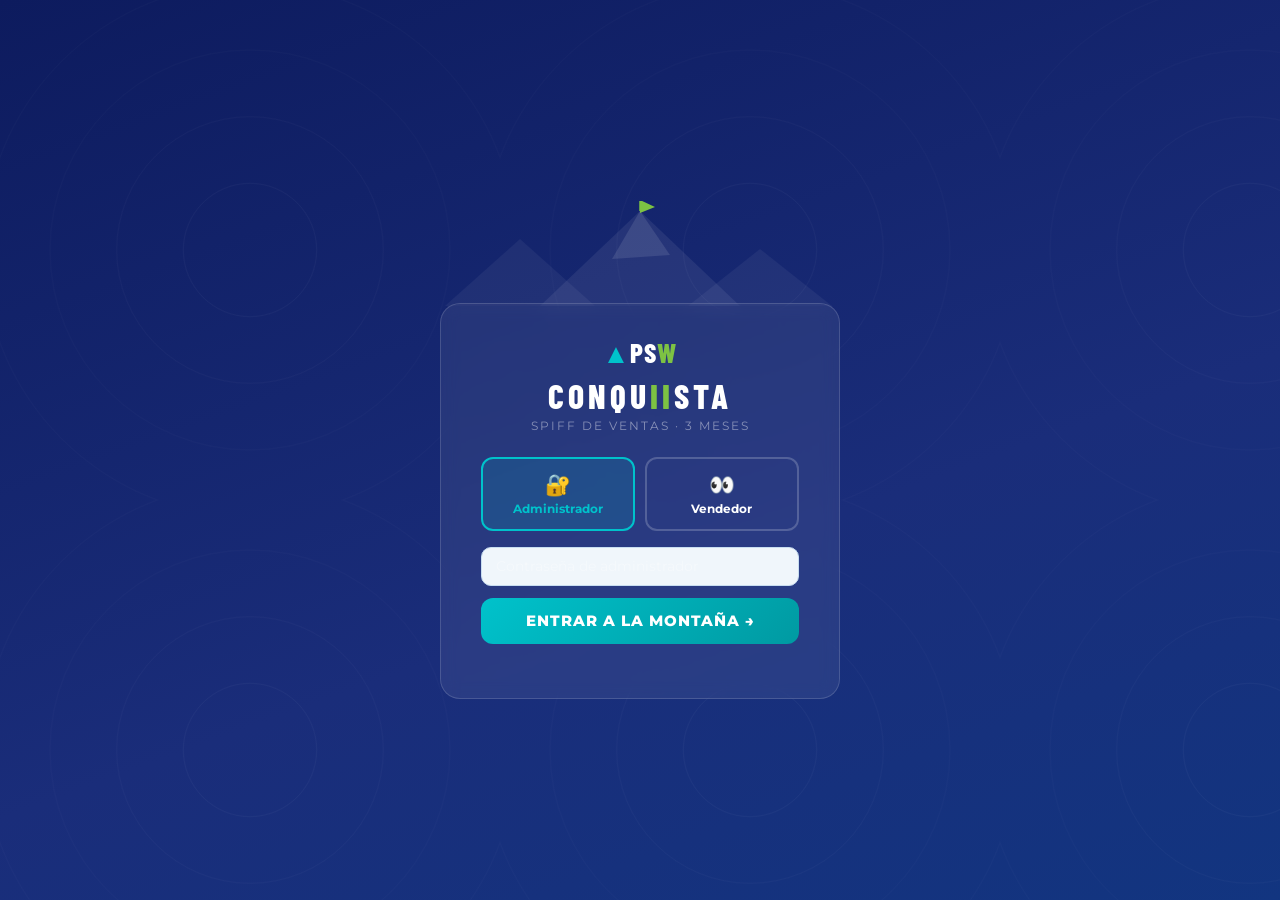
<file: conquiista_spiff.html>
<!DOCTYPE html>
<html lang="es">
<head>
<meta charset="UTF-8">
<meta name="viewport" content="width=device-width, initial-scale=1.0">
<title>CONQUIISTA — SPIFF de Ventas PSW</title>
<style>
@import url('https://fonts.googleapis.com/css2?family=Montserrat:wght@400;600;700;800;900&family=Barlow+Condensed:wght@600;700;800&display=swap');
*,*::before,*::after{box-sizing:border-box;margin:0;padding:0;}
:root{
  --navy:#0D1B5E;--navy2:#1a2d7a;--sky:#b8d8ea;--sky2:#daedf7;
  --cyan:#00C2CB;--lime:#7DC243;--offwhite:#f0f6fb;
  --text:#0D1B5E;--soft:#4a6080;--border:#c8ddf0;--danger:#e53e3e;--gold:#f6c90e;
}
body{font-family:'Montserrat',sans-serif;background:var(--sky2);color:var(--text);min-height:100vh;overflow-x:hidden;}

/* ── LOGIN ── */
#login-screen{min-height:100vh;background:linear-gradient(160deg,var(--navy) 0%,var(--navy2) 60%,#123580 100%);display:flex;flex-direction:column;align-items:center;justify-content:center;padding:2rem;position:relative;overflow:hidden;}
.topo-bg{position:absolute;inset:0;pointer-events:none;background-image:url("data:image/svg+xml,%3Csvg xmlns='http://www.w3.org/2000/svg' width='600' height='600'%3E%3Ccircle cx='300' cy='300' r='80' fill='none' stroke='rgba(255,255,255,0.04)' stroke-width='1'/%3E%3Ccircle cx='300' cy='300' r='160' fill='none' stroke='rgba(255,255,255,0.03)' stroke-width='1'/%3E%3Ccircle cx='300' cy='300' r='240' fill='none' stroke='rgba(255,255,255,0.02)' stroke-width='1'/%3E%3Ccircle cx='300' cy='300' r='320' fill='none' stroke='rgba(255,255,255,0.02)' stroke-width='1'/%3E%3C/svg%3E");background-size:500px 500px;}
.login-mtn{width:100%;max-width:500px;margin-bottom:-8px;}
.login-card{background:rgba(255,255,255,0.07);border:1px solid rgba(255,255,255,0.15);backdrop-filter:blur(8px);border-radius:20px;padding:2rem 2.5rem;width:100%;max-width:400px;position:relative;z-index:2;}
.psw-logo{font-family:'Barlow Condensed',sans-serif;font-size:1.7rem;font-weight:800;color:white;letter-spacing:1px;text-align:center;margin-bottom:0.3rem;}
.conquiista-h{font-family:'Barlow Condensed',sans-serif;font-size:2.1rem;font-weight:800;color:white;letter-spacing:4px;text-align:center;margin-bottom:0.2rem;}
.ii{color:#7DC243;}
.login-sub{font-size:0.72rem;color:rgba(255,255,255,0.45);text-align:center;text-transform:uppercase;letter-spacing:2px;margin-bottom:1.5rem;}
.role-btns{display:grid;grid-template-columns:1fr 1fr;gap:0.6rem;margin-bottom:1rem;}
.role-btn{font-family:'Montserrat',sans-serif;font-size:0.78rem;font-weight:700;padding:0.8rem 0.4rem;border-radius:12px;border:2px solid rgba(255,255,255,0.2);background:transparent;color:white;cursor:pointer;transition:all 0.2s;text-align:center;}
.role-btn.selected{border-color:#00C2CB;background:rgba(0,194,203,0.15);color:#00C2CB;}
.role-btn .ri{font-size:1.3rem;display:block;margin-bottom:0.25rem;}
.login-input{font-family:'Montserrat',sans-serif;width:100%;padding:0.7rem 1rem;border-radius:10px;border:1.5px solid rgba(255,255,255,0.2);background:rgba(255,255,255,0.08);color:white;font-size:0.9rem;margin-bottom:0.7rem;outline:none;transition:border-color 0.2s;}
.login-input::placeholder{color:rgba(255,255,255,0.35);}
.login-input:focus{border-color:#00C2CB;}
.btn-enter{font-family:'Montserrat',sans-serif;width:100%;padding:0.85rem;border-radius:12px;border:none;background:linear-gradient(135deg,#00C2CB,#009aa2);color:white;font-size:0.95rem;font-weight:800;cursor:pointer;letter-spacing:1px;transition:all 0.2s;}
.btn-enter:hover{opacity:0.9;transform:translateY(-1px);}
.login-err{color:#ff8a8a;font-size:0.78rem;text-align:center;margin-top:0.4rem;min-height:1rem;}
.vendor-sel-wrap{margin-bottom:0.7rem;}
.vendor-sel-wrap select{font-family:'Montserrat',sans-serif;width:100%;padding:0.7rem 1rem;border-radius:10px;border:1.5px solid rgba(255,255,255,0.2);background:rgba(255,255,255,0.08);color:white;font-size:0.9rem;outline:none;}
.vendor-sel-wrap select option{background:#1a2d7a;color:white;}

/* ── APP ── */
#app{display:none;flex-direction:column;min-height:100vh;}
.app-header{background:var(--navy);padding:0.8rem 1.5rem;display:flex;align-items:center;justify-content:space-between;position:sticky;top:0;z-index:100;box-shadow:0 2px 16px rgba(13,27,94,0.3);}
.hdr-l{display:flex;align-items:center;gap:0.9rem;}
.hdr-psw{font-family:'Barlow Condensed',sans-serif;font-size:1.1rem;font-weight:800;color:white;letter-spacing:1px;}
.hdr-div{width:1px;height:22px;background:rgba(255,255,255,0.2);}
.hdr-cq{font-family:'Barlow Condensed',sans-serif;font-size:1.25rem;font-weight:800;color:white;letter-spacing:2px;}
.hdr-r{display:flex;align-items:center;gap:0.6rem;}
.mode-badge{font-size:0.68rem;font-weight:700;padding:0.28rem 0.75rem;border-radius:20px;letter-spacing:1px;text-transform:uppercase;}
.mode-admin{background:rgba(0,194,203,0.2);color:#00C2CB;border:1px solid rgba(0,194,203,0.4);}
.mode-viewer{background:rgba(125,194,67,0.2);color:#7DC243;border:1px solid rgba(125,194,67,0.4);}
.btn-logout{font-family:'Montserrat',sans-serif;font-size:0.7rem;font-weight:700;padding:0.28rem 0.7rem;border-radius:8px;border:1px solid rgba(255,255,255,0.2);background:transparent;color:rgba(255,255,255,0.7);cursor:pointer;transition:all 0.15s;}
.btn-logout:hover{background:rgba(255,255,255,0.1);color:white;}

/* ── HERO ── */
.mountain-hero{background:linear-gradient(180deg,var(--navy) 0%,#1a3a8f 40%,#2060c0 70%,#4d9fd4 100%);padding:1.2rem 1rem 0;position:relative;overflow:hidden;}
.topo-lines{position:absolute;inset:0;pointer-events:none;background-image:url("data:image/svg+xml,%3Csvg xmlns='http://www.w3.org/2000/svg' width='800' height='300'%3E%3Cellipse cx='400' cy='350' rx='350' ry='120' fill='none' stroke='rgba(255,255,255,0.04)' stroke-width='1'/%3E%3Cellipse cx='400' cy='350' rx='270' ry='92' fill='none' stroke='rgba(255,255,255,0.03)' stroke-width='1'/%3E%3Cellipse cx='400' cy='350' rx='190' ry='65' fill='none' stroke='rgba(255,255,255,0.03)' stroke-width='1'/%3E%3C/svg%3E");background-size:cover;}
.hero-top{display:flex;align-items:center;justify-content:space-between;padding:0 0.5rem;margin-bottom:0.6rem;position:relative;z-index:2;}
.hero-title-block{text-align:center;flex:1;}
.hero-spiff{font-size:0.68rem;font-weight:700;color:rgba(255,255,255,0.5);letter-spacing:3px;text-transform:uppercase;margin-bottom:0.1rem;}
.hero-cq{font-family:'Barlow Condensed',sans-serif;font-size:2.2rem;font-weight:800;color:white;letter-spacing:4px;line-height:1;}
.hero-dur{font-size:0.7rem;font-weight:600;color:rgba(255,255,255,0.5);margin-top:0.15rem;}
.stat-pill{text-align:center;background:rgba(255,255,255,0.08);border:1px solid rgba(255,255,255,0.15);border-radius:12px;padding:0.45rem 0.9rem;min-width:85px;}
.stat-pill-num{font-size:1.3rem;font-weight:800;color:#00C2CB;}
.stat-pill-label{font-size:0.62rem;font-weight:600;color:rgba(255,255,255,0.5);text-transform:uppercase;letter-spacing:1px;}
#mountain-svg{display:block;width:100%;max-width:980px;margin:0 auto;}

/* ── TABS ── */
.tabs-wrapper{background:var(--navy2);display:flex;justify-content:center;flex-wrap:wrap;position:sticky;top:54px;z-index:90;border-bottom:2px solid rgba(255,255,255,0.1);}
.tab-btn{font-family:'Montserrat',sans-serif;font-size:0.72rem;font-weight:700;padding:0.85rem 1rem;border:none;background:transparent;color:rgba(255,255,255,0.45);cursor:pointer;border-bottom:3px solid transparent;margin-bottom:-2px;transition:all 0.2s;letter-spacing:0.5px;text-transform:uppercase;white-space:nowrap;}
.tab-btn.active{color:#00C2CB;border-bottom-color:#00C2CB;}
.tab-btn:hover:not(.active){color:rgba(255,255,255,0.75);}
.tab-notif{display:inline-flex;align-items:center;justify-content:center;background:#e53e3e;color:white;font-size:0.6rem;font-weight:800;min-width:16px;height:16px;border-radius:10px;padding:0 4px;margin-left:4px;vertical-align:middle;}

/* ── CONTENT ── */
.content-area{background:var(--offwhite);min-height:400px;padding:1.25rem;}
.panel{display:none;}.panel.active{display:block;}

/* ── GROUP / RANKING ── */
.groups-wrap{display:flex;flex-direction:column;gap:1.5rem;max-width:1100px;margin:0 auto;}
.group-block{background:white;border-radius:18px;border:1.5px solid var(--border);overflow:hidden;box-shadow:0 2px 12px rgba(13,27,94,0.07);}
.group-header{padding:1rem 1.25rem;display:flex;align-items:center;justify-content:space-between;flex-wrap:wrap;gap:0.5rem;}
.group-title{font-family:'Barlow Condensed',sans-serif;font-size:1.4rem;font-weight:800;color:white;letter-spacing:2px;}
.group-meta{display:flex;align-items:center;gap:0.75rem;flex-wrap:wrap;}
.group-count{font-size:0.72rem;font-weight:700;color:rgba(255,255,255,0.65);text-transform:uppercase;letter-spacing:1px;}
.prize-badge{font-size:0.72rem;font-weight:800;padding:0.3rem 0.85rem;border-radius:20px;background:rgba(255,255,255,0.15);color:white;border:1px solid rgba(255,255,255,0.25);white-space:nowrap;}
.group-leader-line{padding:0.5rem 1.25rem;font-size:0.78rem;font-weight:700;color:rgba(255,255,255,0.8);border-top:1px solid rgba(255,255,255,0.1);display:flex;align-items:center;gap:0.5rem;flex-wrap:wrap;}
.group-cards{display:grid;grid-template-columns:repeat(auto-fill,minmax(175px,1fr));gap:0.85rem;padding:1rem 1.25rem;}
.climber-card{border-radius:14px;border:1.5px solid var(--border);padding:0.9rem;position:relative;overflow:hidden;transition:transform 0.15s,box-shadow 0.15s;background:white;}
.climber-card:hover{transform:translateY(-3px);box-shadow:0 6px 20px rgba(13,27,94,0.12);}
.climber-card::before{content:'';position:absolute;top:0;left:0;right:0;height:4px;}
.rank-badge{position:absolute;top:0.6rem;right:0.6rem;width:24px;height:24px;border-radius:50%;display:flex;align-items:center;justify-content:center;font-size:0.7rem;font-weight:800;}
.climber-avatar{width:40px;height:40px;border-radius:50%;display:flex;align-items:center;justify-content:center;font-size:0.9rem;font-weight:800;color:white;margin-bottom:0.5rem;}
.climber-name{font-size:0.92rem;font-weight:800;color:var(--navy);margin-bottom:0.1rem;}
.climber-pts{font-size:1.55rem;font-weight:900;color:var(--navy2);line-height:1;}
.climber-pts-label{font-size:0.65rem;font-weight:600;color:var(--soft);text-transform:uppercase;letter-spacing:0.4px;}
.progress-wrap{margin-top:0.55rem;background:var(--sky2);border-radius:8px;height:6px;overflow:hidden;}
.progress-fill{height:100%;border-radius:8px;transition:width 0.6s ease;}
.meter-label{font-size:0.65rem;color:var(--soft);margin-top:0.25rem;font-weight:600;}
.prize-tag{font-size:0.65rem;font-weight:800;margin-top:0.3rem;padding:0.15rem 0.5rem;border-radius:10px;display:inline-block;}

/* ── PRIZES PANEL ── */
.prizes-wrap{max-width:900px;margin:0 auto;}
.prizes-grid{display:grid;grid-template-columns:repeat(auto-fit,minmax(260px,1fr));gap:1rem;margin-bottom:1.5rem;}
.prize-card{border-radius:16px;padding:1.25rem;color:white;position:relative;overflow:hidden;}
.prize-card-title{font-family:'Barlow Condensed',sans-serif;font-size:1.2rem;font-weight:800;letter-spacing:2px;margin-bottom:0.75rem;opacity:0.9;}
.prize-place{display:flex;align-items:center;gap:0.5rem;margin-bottom:0.4rem;}
.prize-place-medal{font-size:1.1rem;}
.prize-place-text{font-size:0.85rem;font-weight:700;}
.prize-amount{font-family:'Barlow Condensed',sans-serif;font-size:1.5rem;font-weight:800;color:var(--gold);}
.prize-note{font-size:0.7rem;opacity:0.65;margin-top:0.6rem;line-height:1.4;}
.prize-mountain{position:absolute;right:-10px;bottom:-10px;opacity:0.1;font-size:4rem;}

/* ── FORMS ── */
.form-card{background:white;border-radius:16px;border:1.5px solid var(--border);padding:1.5rem;max-width:600px;margin:0 auto;box-shadow:0 4px 20px rgba(13,27,94,0.07);}
.form-stitle{font-family:'Barlow Condensed',sans-serif;font-size:1.4rem;font-weight:700;color:var(--navy);margin-bottom:1.1rem;letter-spacing:1px;}
.form-group{margin-bottom:0.9rem;}
.form-label{display:block;font-size:0.72rem;font-weight:700;text-transform:uppercase;letter-spacing:0.5px;color:var(--soft);margin-bottom:0.3rem;}
select,input[type="text"],input[type="password"],textarea{font-family:'Montserrat',sans-serif;width:100%;padding:0.62rem 0.85rem;border:1.5px solid var(--border);border-radius:10px;font-size:0.88rem;color:var(--text);background:var(--offwhite);outline:none;transition:border-color 0.2s;}
select:focus,input:focus,textarea:focus{border-color:#00C2CB;background:white;}
.pts-preview{display:flex;align-items:center;gap:0.5rem;margin:0.65rem 0;padding:0.6rem 0.9rem;background:rgba(13,27,94,0.05);border-radius:10px;border-left:4px solid var(--navy);}
.pts-preview-num{font-size:1.3rem;font-weight:900;color:var(--navy2);}
.pts-preview-text{font-size:0.82rem;color:var(--soft);font-weight:600;}
.btn-primary{font-family:'Montserrat',sans-serif;font-size:0.88rem;font-weight:800;padding:0.78rem 2rem;background:var(--navy);color:white;border:none;border-radius:12px;cursor:pointer;width:100%;letter-spacing:1px;text-transform:uppercase;transition:all 0.2s;}
.btn-primary:hover{background:var(--navy2);transform:translateY(-1px);}
.btn-primary:active{transform:scale(0.98);}
.btn-primary:disabled{opacity:0.5;cursor:not-allowed;transform:none;}
.emb-section{background:rgba(125,194,67,0.07);border:1.5px solid rgba(125,194,67,0.3);border-radius:12px;padding:0.9rem;margin-bottom:0.75rem;}
.emb-grid{display:grid;grid-template-columns:1fr 1fr 1fr;gap:0.5rem;}
.emb-label{font-size:0.68rem;font-weight:700;color:var(--soft);text-transform:uppercase;margin-bottom:0.2rem;}

/* ── HISTORIAL ── */
.hist-wrap{max-width:740px;margin:0 auto;}
.filter-bar{display:flex;gap:0.6rem;margin-bottom:1rem;flex-wrap:wrap;}
.filter-bar select{width:auto;flex:1;min-width:150px;}
.btn-clear-all{font-family:'Montserrat',sans-serif;font-size:0.72rem;font-weight:700;padding:0.5rem 0.9rem;border-radius:8px;border:1.5px solid var(--danger);color:var(--danger);background:transparent;cursor:pointer;white-space:nowrap;transition:all 0.15s;}
.btn-clear-all:hover{background:var(--danger);color:white;}
.hist-list{display:flex;flex-direction:column;gap:0.45rem;}
.hist-item{background:white;border-radius:12px;border:1px solid var(--border);padding:0.7rem 0.95rem;display:flex;align-items:center;gap:0.7rem;}
.hist-av{width:36px;height:36px;border-radius:50%;display:flex;align-items:center;justify-content:center;font-size:0.78rem;font-weight:800;color:white;flex-shrink:0;}
.hist-main{flex:1;min-width:0;}
.hist-name{font-weight:800;color:var(--navy);font-size:0.88rem;}
.hist-group-tag{font-size:0.65rem;font-weight:700;padding:0.1rem 0.45rem;border-radius:8px;margin-left:0.4rem;vertical-align:middle;}
.hist-action{color:var(--soft);font-size:0.78rem;}
.hist-date{font-size:0.68rem;color:var(--soft);}
.hist-pts{font-weight:900;color:var(--navy2);font-size:1.05rem;white-space:nowrap;}
.btn-del{font-family:'Montserrat',sans-serif;font-size:0.68rem;font-weight:700;padding:0.22rem 0.55rem;border-radius:6px;border:1px solid var(--danger);color:var(--danger);background:transparent;cursor:pointer;flex-shrink:0;transition:all 0.15s;}
.btn-del:hover{background:var(--danger);color:white;}
.hist-empty{text-align:center;color:var(--soft);padding:2.5rem;font-size:0.9rem;}

/* ── ACCIONES ── */
.acc-wrap{max-width:700px;margin:0 auto;}
.sec-title{font-family:'Barlow Condensed',sans-serif;font-size:1.3rem;font-weight:700;color:var(--navy);margin-bottom:0.9rem;letter-spacing:1px;}
.acc-table{width:100%;border-collapse:collapse;background:white;border-radius:14px;overflow:hidden;box-shadow:0 2px 12px rgba(13,27,94,0.07);}
.acc-table th{background:var(--navy);color:white;font-size:0.75rem;font-weight:700;text-transform:uppercase;letter-spacing:0.5px;padding:0.75rem 1rem;text-align:left;}
.acc-table td{padding:0.65rem 1rem;font-size:0.86rem;border-bottom:1px solid var(--border);color:var(--text);}
.acc-table tr:last-child td{border-bottom:none;}
.acc-table tr:hover td{background:var(--sky2);}
.pts-pill{display:inline-block;background:var(--navy);color:white;font-weight:800;font-size:0.75rem;padding:0.18rem 0.6rem;border-radius:20px;}
.pts-pill-c{background:#00C2CB;}

/* ── EQUIPO ── */
.team-wrap{max-width:900px;margin:0 auto;}
.team-group-block{background:white;border-radius:16px;border:1.5px solid var(--border);margin-bottom:1rem;overflow:hidden;}
.team-group-hdr{padding:0.75rem 1.1rem;display:flex;align-items:center;gap:0.75rem;}
.team-group-name{font-family:'Barlow Condensed',sans-serif;font-size:1.1rem;font-weight:800;color:white;letter-spacing:1.5px;}
.team-list{display:flex;flex-direction:column;gap:0.4rem;padding:0.75rem 1rem;}
.team-item{background:var(--offwhite);border:1px solid var(--border);border-radius:10px;padding:0.55rem 0.9rem;display:flex;align-items:center;gap:0.65rem;font-weight:700;font-size:0.88rem;}
.team-av{width:32px;height:32px;border-radius:50%;display:flex;align-items:center;justify-content:center;font-size:0.75rem;font-weight:800;color:white;flex-shrink:0;}
.team-pts{margin-left:auto;font-size:0.78rem;color:var(--soft);font-weight:600;margin-right:0.4rem;}
.btn-rm{font-family:'Montserrat',sans-serif;font-size:0.7rem;font-weight:700;padding:0.22rem 0.55rem;border-radius:6px;border:1px solid var(--danger);color:var(--danger);background:transparent;cursor:pointer;transition:all 0.15s;}
.btn-rm:hover{background:var(--danger);color:white;}
.add-member-block{padding:0.75rem 1rem;border-top:1px solid var(--border);}
.add-row{display:flex;gap:0.6rem;}
.add-row input{flex:1;}
.add-row select{width:auto;}
.btn-add{font-family:'Montserrat',sans-serif;font-size:0.8rem;font-weight:800;padding:0.6rem 1.1rem;background:#00C2CB;color:white;border:none;border-radius:10px;cursor:pointer;white-space:nowrap;transition:opacity 0.15s;}
.btn-add:hover{opacity:0.85;}

/* ══════════════════════════════════════════
   SOLICITUDES — VENDEDOR
══════════════════════════════════════════ */
.sol-wrap{max-width:620px;margin:0 auto;}
.sol-hero{background:linear-gradient(135deg,var(--navy),var(--navy2));border-radius:16px;padding:1.4rem 1.5rem;margin-bottom:1.25rem;color:white;display:flex;align-items:center;gap:1rem;}
.sol-hero-icon{font-size:2.5rem;flex-shrink:0;}
.sol-hero-title{font-family:'Barlow Condensed',sans-serif;font-size:1.5rem;font-weight:800;letter-spacing:1px;margin-bottom:0.2rem;}
.sol-hero-sub{font-size:0.78rem;color:rgba(255,255,255,0.65);line-height:1.5;}
.sol-form-card{background:white;border-radius:16px;border:1.5px solid var(--border);padding:1.5rem;box-shadow:0 4px 20px rgba(13,27,94,0.07);}
.sol-pts-preview{display:flex;align-items:center;gap:0.75rem;padding:0.7rem 1rem;background:rgba(0,194,203,0.07);border-radius:10px;border-left:4px solid var(--cyan);margin-bottom:1rem;}
.sol-pts-num{font-family:'Barlow Condensed',sans-serif;font-size:2rem;font-weight:800;color:var(--navy2);line-height:1;}
.sol-pts-text{font-size:0.8rem;color:var(--soft);font-weight:600;line-height:1.4;}
.sol-info-note{background:rgba(125,194,67,0.08);border:1px solid rgba(125,194,67,0.3);border-radius:10px;padding:0.75rem 1rem;margin-top:1rem;font-size:0.78rem;color:var(--soft);line-height:1.6;}
.sol-info-note strong{color:var(--navy);}

/* My pending solicitudes (viewer) */
.my-sols-wrap{margin-top:1.5rem;}
.my-sols-title{font-family:'Barlow Condensed',sans-serif;font-size:1.1rem;font-weight:700;color:var(--navy);margin-bottom:0.75rem;letter-spacing:1px;}
.my-sol-item{background:white;border-radius:12px;border:1.5px solid var(--border);padding:0.85rem 1rem;margin-bottom:0.5rem;display:flex;align-items:center;gap:0.75rem;}
.my-sol-item.st-pending{border-left:4px solid #d69e2e;}
.my-sol-item.st-approved{border-left:4px solid #38a169;}
.my-sol-item.st-rejected{border-left:4px solid #e53e3e;}
.my-sol-main{flex:1;min-width:0;}
.my-sol-action{font-weight:800;font-size:0.88rem;color:var(--navy);}
.my-sol-detail{font-size:0.75rem;color:var(--soft);margin-top:0.15rem;}
.my-sol-date{font-size:0.68rem;color:var(--soft);margin-top:0.1rem;}
.my-sol-right{text-align:right;flex-shrink:0;}
.my-sol-pts{font-family:'Barlow Condensed',sans-serif;font-size:1.3rem;font-weight:800;color:var(--navy2);line-height:1;}
.my-sol-status{font-size:0.65rem;font-weight:800;padding:0.15rem 0.5rem;border-radius:10px;display:inline-block;margin-top:0.2rem;text-transform:uppercase;letter-spacing:0.5px;}
.st-pending .my-sol-status{background:#fef3c7;color:#92400e;}
.st-approved .my-sol-status{background:#d1fae5;color:#065f46;}
.st-rejected .my-sol-status{background:#fee2e2;color:#991b1b;}
.my-sols-empty{text-align:center;color:var(--soft);font-size:0.85rem;padding:1rem;}

/* ══════════════════════════════════════════
   BANDEJA — ADMIN
══════════════════════════════════════════ */
.bandeja-wrap{max-width:820px;margin:0 auto;}
.bandeja-stats{display:flex;gap:0.75rem;margin-bottom:1.1rem;flex-wrap:wrap;}
.bstat{background:white;border-radius:12px;border:1.5px solid var(--border);padding:0.7rem 1.1rem;display:flex;align-items:center;gap:0.6rem;cursor:pointer;transition:all 0.15s;}
.bstat:hover{transform:translateY(-2px);box-shadow:0 4px 12px rgba(13,27,94,0.1);}
.bstat.active-filter{border-color:var(--cyan);background:rgba(0,194,203,0.05);}
.bstat-icon{font-size:1.3rem;}
.bstat-num{font-family:'Barlow Condensed',sans-serif;font-size:1.6rem;font-weight:800;line-height:1;}
.bstat-label{font-size:0.68rem;font-weight:700;color:var(--soft);text-transform:uppercase;letter-spacing:0.5px;}
.bstat.bst-all .bstat-num{color:var(--navy);}
.bstat.bst-pending .bstat-num{color:#d69e2e;}
.bstat.bst-approved .bstat-num{color:#38a169;}
.bstat.bst-rejected .bstat-num{color:#e53e3e;}

.band-filters{display:flex;gap:0.6rem;margin-bottom:1rem;flex-wrap:wrap;}
.band-filters select{width:auto;flex:1;min-width:150px;}

.sol-card{background:white;border-radius:14px;border:1.5px solid var(--border);margin-bottom:0.75rem;overflow:hidden;transition:box-shadow 0.15s;}
.sol-card:hover{box-shadow:0 4px 16px rgba(13,27,94,0.1);}
.sol-card.status-pending{border-left:4px solid #d69e2e;}
.sol-card.status-approved{border-left:4px solid #38a169;}
.sol-card.status-rejected{border-left:4px solid #e53e3e;}
.sol-card-head{padding:0.9rem 1rem 0.6rem;display:flex;align-items:flex-start;gap:0.75rem;}
.sol-av{width:42px;height:42px;border-radius:50%;display:flex;align-items:center;justify-content:center;font-size:0.88rem;font-weight:800;color:white;flex-shrink:0;}
.sol-head-main{flex:1;min-width:0;}
.sol-head-name{font-weight:800;color:var(--navy);font-size:0.95rem;display:flex;align-items:center;flex-wrap:wrap;gap:0.3rem;}
.sol-group-tag{font-size:0.65rem;font-weight:700;padding:0.1rem 0.45rem;border-radius:8px;}
.sol-head-accion{font-size:0.84rem;color:var(--soft);margin-top:0.15rem;font-weight:600;}
.sol-head-date{font-size:0.7rem;color:var(--soft);margin-top:0.12rem;}
.sol-right{display:flex;flex-direction:column;align-items:flex-end;gap:0.3rem;flex-shrink:0;}
.sol-pts-badge{font-family:'Barlow Condensed',sans-serif;font-size:1.8rem;font-weight:800;color:var(--navy2);line-height:1;}
.sol-pts-badge small{display:block;font-size:0.6rem;font-weight:700;color:var(--soft);text-align:center;letter-spacing:0.5px;text-transform:uppercase;}
.sol-status-pill{font-size:0.65rem;font-weight:800;padding:0.2rem 0.65rem;border-radius:20px;text-transform:uppercase;letter-spacing:0.5px;white-space:nowrap;}
.status-pending .sol-status-pill{background:#fef3c7;color:#92400e;}
.status-approved .sol-status-pill{background:#d1fae5;color:#065f46;}
.status-rejected .sol-status-pill{background:#fee2e2;color:#991b1b;}
.sol-card-fields{padding:0 1rem 0.5rem;display:grid;grid-template-columns:1fr 1fr;gap:0.35rem 1rem;}
.sol-field label{display:block;font-size:0.62rem;font-weight:700;text-transform:uppercase;letter-spacing:0.5px;color:var(--soft);margin-bottom:0.1rem;}
.sol-field span{font-size:0.82rem;font-weight:600;color:var(--navy);}
.sol-obs-row{padding:0 1rem 0.65rem;font-size:0.8rem;color:var(--soft);}
.sol-obs-row strong{color:var(--navy);}
.sol-card-footer{padding:0.75rem 1rem;background:var(--offwhite);border-top:1px solid var(--border);display:flex;align-items:center;gap:0.6rem;flex-wrap:wrap;}
.assign-label{font-size:0.72rem;font-weight:700;color:var(--soft);text-transform:uppercase;white-space:nowrap;}
.assign-input{font-family:'Montserrat',sans-serif;padding:0.45rem 0.75rem;border:1.5px solid var(--border);border-radius:8px;font-size:0.82rem;color:var(--text);background:white;outline:none;flex:1;min-width:160px;transition:border-color 0.15s;}
.assign-input:focus{border-color:var(--cyan);}
.btn-approve{font-family:'Montserrat',sans-serif;font-size:0.78rem;font-weight:800;padding:0.5rem 1.1rem;border-radius:8px;border:none;background:#38a169;color:white;cursor:pointer;transition:all 0.15s;white-space:nowrap;}
.btn-approve:hover{background:#2f855a;}
.btn-reject{font-family:'Montserrat',sans-serif;font-size:0.78rem;font-weight:800;padding:0.5rem 0.9rem;border-radius:8px;border:1.5px solid #e53e3e;color:#e53e3e;background:transparent;cursor:pointer;transition:all 0.15s;white-space:nowrap;}
.btn-reject:hover{background:#e53e3e;color:white;}
.resolved-info{font-size:0.78rem;font-weight:700;}
.resolved-info.approved{color:#38a169;}
.resolved-info.rejected{color:#e53e3e;}
.bandeja-empty{text-align:center;color:var(--soft);padding:2.5rem;font-size:0.9rem;}

/* ── SAVE / TOAST ── */
.save-badge{position:fixed;top:66px;right:1rem;font-size:0.7rem;font-weight:700;padding:0.28rem 0.75rem;border-radius:20px;background:rgba(125,194,67,0.15);color:#7DC243;border:1px solid rgba(125,194,67,0.4);opacity:0;transition:opacity 0.4s;z-index:200;pointer-events:none;}
.save-badge.show{opacity:1;}
.toast{position:fixed;bottom:2rem;left:50%;transform:translateX(-50%) translateY(20px);background:var(--navy);color:white;padding:0.72rem 1.4rem;border-radius:30px;font-size:0.85rem;font-weight:700;opacity:0;transition:all 0.3s;z-index:9999;white-space:nowrap;pointer-events:none;}
.toast.show{opacity:1;transform:translateX(-50%) translateY(0);}
.admin-only-tab{display:none;}
.viewer-only-tab{display:none;}
</style>
</head>
<body>

<!-- ══ LOGIN ══ -->
<div id="login-screen">
  <div class="topo-bg"></div>
  <svg class="login-mtn" viewBox="0 0 500 110" xmlns="http://www.w3.org/2000/svg">
    <polygon points="250,10 150,105 350,105" fill="rgba(255,255,255,0.07)"/>
    <polygon points="250,10 222,58 280,54" fill="rgba(255,255,255,0.1)"/>
    <polygon points="130,38 55,105 205,105" fill="rgba(255,255,255,0.05)"/>
    <polygon points="370,48 298,105 442,105" fill="rgba(255,255,255,0.05)"/>
    <line x1="250" y1="10" x2="250" y2="-1" stroke="#7DC243" stroke-width="1.5"/>
    <polygon points="250,-1 265,6 250,12" fill="#7DC243"/>
  </svg>
  <div class="login-card">
    <div class="psw-logo"><span style="color:#00C2CB">▲</span>PS<span style="color:#7DC243">W</span></div>
    <div class="conquiista-h">CONQU<span class="ii">II</span>STA</div>
    <div class="login-sub">SPIFF de Ventas · 3 Meses</div>
    <div class="role-btns">
      <button class="role-btn selected" id="role-admin" onclick="selectRole('admin')">
        <span class="ri">🔐</span>Administrador
      </button>
      <button class="role-btn" id="role-viewer" onclick="selectRole('viewer')">
        <span class="ri">👀</span>Vendedor
      </button>
    </div>
    <div id="pass-wrap">
      <input class="login-input" type="password" id="login-pass" placeholder="Contraseña de administrador" onkeydown="if(event.key==='Enter')doLogin()">
    </div>
    <div id="vendor-wrap" style="display:none;" class="vendor-sel-wrap">
      <select id="vendor-sel"><option value="">— Selecciona tu nombre —</option></select>
    </div>
    <button class="btn-enter" onclick="doLogin()">ENTRAR A LA MONTAÑA →</button>
    <div class="login-err" id="login-err"></div>
  </div>
</div>

<!-- ══ APP ══ -->
<div id="app">
  <div class="app-header">
    <div class="hdr-l">
      <div class="hdr-psw"><span style="color:#7DC243">▲</span>PSW</div>
      <div class="hdr-div"></div>
      <div class="hdr-cq">CONQU<span class="ii">II</span>STA</div>
    </div>
    <div class="hdr-r">
      <span id="viewer-name-badge" style="font-size:0.72rem;color:rgba(255,255,255,0.7);font-weight:700;"></span>
      <span class="mode-badge" id="mode-badge"></span>
      <button class="btn-logout" onclick="doLogout()">Salir</button>
    </div>
  </div>

  <div class="mountain-hero">
    <div class="topo-lines"></div>
    <div class="hero-top">
      <div class="stat-pill">
        <div class="stat-pill-num" id="stat-total">0</div>
        <div class="stat-pill-label">Pts Totales</div>
      </div>
      <div class="hero-title-block">
        <div class="hero-spiff">SPIFF de Ventas</div>
        <div class="hero-cq">CONQU<span class="ii">II</span>STA</div>
        <div class="hero-dur" id="hero-dur"></div>
      </div>
      <div class="stat-pill">
        <div class="stat-pill-num">3</div>
        <div class="stat-pill-label">Grupos</div>
      </div>
    </div>
    <svg id="mountain-svg" viewBox="0 0 980 310" xmlns="http://www.w3.org/2000/svg"></svg>
  </div>

  <div class="tabs-wrapper">
    <button class="tab-btn active"          onclick="switchTab('ranking',this)">🏔 Ranking</button>
    <button class="tab-btn"                 onclick="switchTab('premios',this)">🏆 Premios</button>
    <button class="tab-btn admin-only-tab"  onclick="switchTab('add',this)">➕ Agregar Puntos</button>
    <button class="tab-btn admin-only-tab"  onclick="switchTab('bandeja',this)" id="tab-bandeja">📥 Solicitudes <span class="tab-notif" id="notif-badge" style="display:none">0</span></button>
    <button class="tab-btn viewer-only-tab" onclick="switchTab('solicitar',this)">✋ Solicitar Acción</button>
    <button class="tab-btn"                 onclick="switchTab('historial',this)">📋 Historial</button>
    <button class="tab-btn"                 onclick="switchTab('acciones',this)">🎯 Acciones</button>
    <button class="tab-btn admin-only-tab"  onclick="switchTab('equipo',this)">👥 Equipo</button>
  </div>

  <div class="content-area">

    <!-- RANKING -->
    <div id="panel-ranking" class="panel active">
      <div class="groups-wrap" id="groups-wrap"></div>
    </div>

    <!-- PREMIOS -->
    <div id="panel-premios" class="panel">
      <div class="prizes-wrap">
        <div class="sec-title" style="text-align:center;margin-bottom:1.25rem;">🏆 Premios por Grupo</div>
        <div class="prizes-grid" id="prizes-grid"></div>
        <div style="background:white;border-radius:14px;border:1.5px solid var(--border);padding:1.25rem;margin-top:0.5rem;">
          <div class="sec-title" style="font-size:1.1rem;margin-bottom:0.75rem;">📋 Reglas del Concurso</div>
          <ul style="font-size:0.85rem;color:var(--soft);line-height:1.9;padding-left:1.25rem;">
            <li>Duración: <strong>3 meses</strong> desde la fecha de inicio.</li>
            <li>Cada punto = <strong>1 metro de ascenso</strong> en la montaña.</li>
            <li>La meta es llegar a los <strong>100 metros (la cima)</strong>.</li>
            <li>Los premios se otorgan por grupo de forma independiente.</li>
            <li>En caso de empate, gana quien registró los puntos primero.</li>
            <li>El administrador valida y registra todas las acciones.</li>
          </ul>
        </div>
      </div>
    </div>

    <!-- AGREGAR PUNTOS (admin) -->
    <div id="panel-add" class="panel">
      <div class="form-card">
        <div class="form-stitle">⛏ Registrar Acción</div>
        <div class="form-group">
          <label class="form-label">Grupo</label>
          <select id="sel-grupo" onchange="onGrupoChange()"></select>
        </div>
        <div class="form-group">
          <label class="form-label">Vendedor</label>
          <select id="sel-vendedor"></select>
        </div>
        <div class="form-group">
          <label class="form-label">Acción</label>
          <select id="sel-accion" onchange="onActionChange()"></select>
        </div>
        <div id="emb-section" class="emb-section" style="display:none;margin-bottom:0.75rem;">
          <div class="emb-label" style="margin-bottom:0.55rem;">Asignar lugares — Embajadores de Mkt en LN</div>
          <div class="emb-grid">
            <label><div class="emb-label">🥇 1er — 3 pts</div><select id="emb-1"><option value="">—</option></select></label>
            <label><div class="emb-label">🥈 2do — 2 pts</div><select id="emb-2"><option value="">—</option></select></label>
            <label><div class="emb-label">🥉 3er — 1 pt</div><select id="emb-3"><option value="">—</option></select></label>
          </div>
        </div>
        <div id="pts-preview" class="pts-preview" style="display:none;">
          <span class="pts-preview-num" id="pts-num">+0</span>
          <span class="pts-preview-text">metros hacia la cima</span>
        </div>
        <div class="form-group">
          <label class="form-label">Nota / Detalle (opcional)</label>
          <textarea id="nota" rows="2" placeholder="Ej: Cliente Empresa ABC, webinar 10 junio…"></textarea>
        </div>
        <button class="btn-primary" onclick="registerPoints()">⛏ REGISTRAR AVANCE</button>
      </div>
    </div>

    <!-- SOLICITAR ACCIÓN (viewer) -->
    <div id="panel-solicitar" class="panel">
      <div class="sol-wrap">
        <div class="sol-hero">
          <div class="sol-hero-icon">✋</div>
          <div>
            <div class="sol-hero-title">SOLICITAR ACCIÓN</div>
            <div class="sol-hero-sub">Registra una acción que realizaste. El administrador la revisará y, al aprobarla, tus puntos se agregarán automáticamente.</div>
          </div>
        </div>
        <div class="sol-form-card">
          <div class="form-group">
            <label class="form-label">Tu nombre</label>
            <input type="text" id="sol-nombre" readonly style="opacity:0.6;cursor:default;">
          </div>
          <div class="form-group">
            <label class="form-label">Acción realizada</label>
            <select id="sol-accion" onchange="onSolActionChange()"></select>
          </div>
          <div id="sol-pts-preview" class="sol-pts-preview" style="display:none;">
            <div class="sol-pts-num" id="sol-pts-num">+0</div>
            <div class="sol-pts-text">puntos que ganarás<br><span style="font-size:0.72rem;opacity:0.7;">al ser validado por el admin</span></div>
          </div>
          <div class="form-group">
            <label class="form-label">Cliente</label>
            <input type="text" id="sol-cliente" placeholder="Nombre del cliente o empresa">
          </div>
          <div class="form-group">
            <label class="form-label">Consultor responsable</label>
            <input type="text" id="sol-consultor" placeholder="Nombre del consultor">
          </div>
          <div class="form-group">
            <label class="form-label">Observaciones</label>
            <textarea id="sol-obs" rows="3" placeholder="Describe la acción, fecha, contexto adicional…"></textarea>
          </div>
          <button class="btn-primary" id="btn-enviar-sol" onclick="enviarSolicitud()">📨 ENVIAR SOLICITUD AL ADMIN</button>
          <div class="sol-info-note">
            ⏳ Tu solicitud quedará en <strong>estado Pendiente</strong> hasta que el administrador la revise.<br>
            Al ser aprobada, los puntos se sumarán automáticamente a tu marcador en la montaña.
          </div>
        </div>

        <!-- Mis solicitudes -->
        <div class="my-sols-wrap">
          <div class="my-sols-title">MIS SOLICITUDES</div>
          <div id="my-sols-list"></div>
        </div>
      </div>
    </div>

    <!-- BANDEJA DE ENTRADA (admin) -->
    <div id="panel-bandeja" class="panel">
      <div class="bandeja-wrap">
        <div class="bandeja-stats">
          <div class="bstat bst-all active-filter" onclick="filterBandeja('')">
            <div class="bstat-icon">📥</div>
            <div><div class="bstat-num" id="cnt-all">0</div><div class="bstat-label">Total</div></div>
          </div>
          <div class="bstat bst-pending" onclick="filterBandeja('pending')">
            <div class="bstat-icon">⏳</div>
            <div><div class="bstat-num" id="cnt-pending">0</div><div class="bstat-label">Pendientes</div></div>
          </div>
          <div class="bstat bst-approved" onclick="filterBandeja('approved')">
            <div class="bstat-icon">✅</div>
            <div><div class="bstat-num" id="cnt-approved">0</div><div class="bstat-label">Aprobadas</div></div>
          </div>
          <div class="bstat bst-rejected" onclick="filterBandeja('rejected')">
            <div class="bstat-icon">❌</div>
            <div><div class="bstat-num" id="cnt-rejected">0</div><div class="bstat-label">Rechazadas</div></div>
          </div>
        </div>
        <div class="band-filters">
          <select id="band-filter-status" onchange="renderBandeja()">
            <option value="">Todos los estados</option>
            <option value="pending">Pendientes</option>
            <option value="approved">Aprobadas</option>
            <option value="rejected">Rechazadas</option>
          </select>
          <select id="band-filter-grupo" onchange="renderBandeja()">
            <option value="">Todos los grupos</option>
          </select>
          <select id="band-filter-quien" onchange="renderBandeja()">
            <option value="">Todos los vendedores</option>
          </select>
        </div>
        <div id="bandeja-list"></div>
      </div>
    </div>

    <!-- HISTORIAL -->
    <div id="panel-historial" class="panel">
      <div class="hist-wrap">
        <div class="filter-bar">
          <select id="filter-grupo" onchange="onFilterGrupo()"><option value="">Todos los grupos</option></select>
          <select id="filter-quien" onchange="renderHistorial()"><option value="">Todos los vendedores</option></select>
          <select id="filter-accion" onchange="renderHistorial()"><option value="">Todas las acciones</option></select>
          <button class="btn-clear-all" id="btn-clear-all" style="display:none" onclick="clearAll()">🗑 Borrar todo</button>
        </div>
        <div id="hist-list" class="hist-list"></div>
      </div>
    </div>

    <!-- ACCIONES -->
    <div id="panel-acciones" class="panel">
      <div class="acc-wrap">
        <div class="sec-title">🎯 Tabla de Acciones y Puntos</div>
        <table class="acc-table">
          <thead><tr><th>Acción</th><th style="width:110px">Puntos</th></tr></thead>
          <tbody id="acc-tbody"></tbody>
        </table>
        <p style="margin-top:0.9rem;font-size:0.76rem;color:var(--soft);text-align:center;">Cada punto = 1 metro · <strong>Meta: 100 metros = cima</strong></p>
      </div>
    </div>

    <!-- EQUIPO (admin) -->
    <div id="panel-equipo" class="panel">
      <div class="team-wrap">
        <div class="sec-title">👥 Gestión del Equipo</div>
        <div id="team-groups"></div>
        <div class="team-group-block">
          <div class="team-group-hdr" style="background:var(--navy);">
            <span class="team-group-name">AGREGAR INTEGRANTE</span>
          </div>
          <div class="add-member-block">
            <div class="add-row">
              <input type="text" id="nuevo-nombre" placeholder="Nombre del integrante" onkeydown="if(event.key==='Enter')addMember()">
              <select id="nuevo-grupo">
                <option value="0">Comercial</option>
                <option value="1">Servicio</option>
                <option value="2">Consultoría</option>
              </select>
              <button class="btn-add" onclick="addMember()">+ Agregar</button>
            </div>
          </div>
        </div>
      </div>
    </div>

  </div><!-- /content-area -->
</div><!-- /app -->

<div class="save-badge" id="save-badge">💾 Guardado</div>
<div class="toast" id="toast"></div>

<script>
// ═══════════════════════════════════════════
// CONFIG
// ═══════════════════════════════════════════
const ADMIN_PASS  = 'conquiista2025';
const MAX_M       = 100;
const STORAGE_KEY = 'conquiista_v3';

const GROUPS = [
  { id:0, key:'comercial',   label:'EQUIPO COMERCIAL',
    color:'#0D1B5E', colorB:'#1e4fc2',
    prizes:[{place:'1er Lugar',medal:'🥇',amount:'$4,000 MXN'},{place:'2do Lugar',medal:'🥈',amount:'$3,000 MXN'}],
    defaultMembers:['Erika','Mesta','Michelle','Gerardo','Monica','Edgar','Memo','Adan','Maria','Fernando','Ivonne'] },
  { id:1, key:'servicio',    label:'SERVICIO',
    color:'#00695c', colorB:'#00897b',
    prizes:[{place:'1er Lugar',medal:'🥇',amount:'$4,000 MXN'}],
    defaultMembers:['Mario','Gaby','Albino','Yuliana'] },
  { id:2, key:'consultoria', label:'CONSULTORÍA',
    color:'#6a1b9a', colorB:'#8e24aa',
    prizes:[{place:'1er Lugar',medal:'🥇',amount:'$4,000 MXN'}],
    defaultMembers:['Brenda','Grecia','Lorena','Misael','Rosario','Rocio'] },
];

const ACCIONES = [
  {key:'encuesta',    label:'Encuesta de Satisfacción',                        pts:1},
  {key:'review',      label:'Caso de Éxito — Review en G2',                    pts:2},
  {key:'video_pres',  label:'Caso de Éxito — Video Entrevista Presencial',      pts:3},
  {key:'video_linea', label:'Caso de Éxito — Video Entrevista en Línea',        pts:2},
  {key:'escrita',     label:'Caso de Éxito — Entrevista Escrita/Encuesta',      pts:1},
  {key:'webinar',     label:'Participar en Webinar, Presencial o Podcast',      pts:4},
  {key:'embajador',   label:'Embajadores de Mkt en LN (1er/2do/3er lugar)',     pts:null},
  {key:'referencia',  label:'Recomendaciones / Referencias de Clientes Nuevos', pts:2},
];

const MEMBER_COLORS=['#0D1B5E','#1e4fc2','#00C2CB','#7DC243','#e05c2a','#805ad5','#d69e2e','#e53e3e','#319795','#dd6b20','#553c9a','#2b6cb0'];

// ═══════════════════════════════════════════
// STATE
// ═══════════════════════════════════════════
let isAdmin=false, viewerName='', selectedRole='admin';
let members=[], scores={}, historial=[], solicitudes=[], startDate=new Date();
let bandejaStatusFilter='';

// ═══════════════════════════════════════════
// STORAGE
// ═══════════════════════════════════════════
function saveData(){
  try{
    localStorage.setItem(STORAGE_KEY, JSON.stringify({
      members, scores,
      historial: historial.map(h=>({...h, date:h.date.toISOString()})),
      solicitudes: solicitudes.map(s=>({...s, date:s.date.toISOString(), resolvedDate:s.resolvedDate?s.resolvedDate.toISOString():null})),
      startDate: startDate.toISOString()
    }));
    flashSave();
  }catch(e){}
}

function loadData(){
  try{
    const raw=localStorage.getItem(STORAGE_KEY);
    if(!raw) return false;
    const d=JSON.parse(raw);
    members   = d.members || defaultMembers();
    scores    = d.scores  || {};
    historial = (d.historial||[]).map(h=>({...h, date:new Date(h.date)}));
    solicitudes=(d.solicitudes||[]).map(s=>({...s, date:new Date(s.date), resolvedDate:s.resolvedDate?new Date(s.resolvedDate):null}));
    startDate = d.startDate ? new Date(d.startDate) : new Date();
    return true;
  }catch(e){ return false; }
}

function defaultMembers(){
  const m=[];
  GROUPS.forEach(g=>g.defaultMembers.forEach(n=>m.push({name:n,groupId:g.id})));
  return m;
}

function flashSave(){
  const b=document.getElementById('save-badge');
  b.classList.add('show');
  clearTimeout(b._t); b._t=setTimeout(()=>b.classList.remove('show'),1800);
}

// ═══════════════════════════════════════════
// HELPERS
// ═══════════════════════════════════════════
function membersOfGroup(gid){ return members.filter(m=>m.groupId===gid); }
function getScore(name)      { return scores[name]||0; }
function groupOf(name)       { return members.find(m=>m.name===name); }
function groupColor(gid)     { return GROUPS[gid]?.color||'#888'; }
function initials(n)         { return n.substring(0,2).toUpperCase(); }
function memberColor(name)   { const i=members.findIndex(m=>m.name===name); return MEMBER_COLORS[i%MEMBER_COLORS.length]; }

// ═══════════════════════════════════════════
// LOGIN
// ═══════════════════════════════════════════
function selectRole(r){
  selectedRole=r;
  document.getElementById('role-admin').classList.toggle('selected',r==='admin');
  document.getElementById('role-viewer').classList.toggle('selected',r==='viewer');
  document.getElementById('pass-wrap').style.display   = r==='admin'  ? 'block' : 'none';
  document.getElementById('vendor-wrap').style.display = r==='viewer' ? 'block' : 'none';
  document.getElementById('login-err').textContent='';
  if(r==='viewer'){
    const sel=document.getElementById('vendor-sel');
    sel.innerHTML=`<option value="">— Selecciona tu nombre —</option>`+
      members.map(m=>`<option value="${m.name}">${m.name} (${GROUPS[m.groupId].label.split(' ')[0]})</option>`).join('');
  }
}

function doLogin(){
  const err=document.getElementById('login-err');
  if(selectedRole==='admin'){
    if(document.getElementById('login-pass').value!==ADMIN_PASS){ err.textContent='Contraseña incorrecta.'; return; }
    isAdmin=true; viewerName='';
  } else {
    const sel=document.getElementById('vendor-sel').value;
    if(!sel){ err.textContent='Selecciona tu nombre.'; return; }
    isAdmin=false; viewerName=sel;
  }
  err.textContent='';
  document.getElementById('login-screen').style.display='none';
  const app=document.getElementById('app'); app.style.display='flex';

  document.querySelectorAll('.admin-only-tab').forEach(t=>t.style.display=isAdmin?'inline-block':'none');
  document.querySelectorAll('.viewer-only-tab').forEach(t=>t.style.display=(!isAdmin)?'inline-block':'none');
  document.getElementById('btn-clear-all').style.display=isAdmin?'inline-block':'none';
  document.getElementById('mode-badge').textContent=isAdmin?'🔐 Admin':'👀 Vendedor';
  document.getElementById('mode-badge').className='mode-badge '+(isAdmin?'mode-admin':'mode-viewer');
  const vnb=document.getElementById('viewer-name-badge');
  vnb.textContent=viewerName?`👤 ${viewerName}`:'';

  const end=new Date(startDate); end.setMonth(end.getMonth()+3);
  const opts={day:'2-digit',month:'short',year:'numeric'};
  document.getElementById('hero-dur').textContent=startDate.toLocaleDateString('es-MX',opts)+' — '+end.toLocaleDateString('es-MX',opts);

  if(!isAdmin&&viewerName){
    document.getElementById('filter-quien').value=viewerName;
    populateSolForm();
  }
  renderAll();
}

function doLogout(){
  document.getElementById('app').style.display='none';
  document.getElementById('login-screen').style.display='flex';
  document.getElementById('login-pass').value='';
  document.getElementById('login-err').textContent='';
  document.querySelectorAll('.panel').forEach(p=>p.classList.remove('active'));
  document.getElementById('panel-ranking').classList.add('active');
  document.querySelectorAll('.tab-btn').forEach(b=>b.classList.remove('active'));
  document.querySelector('.tab-btn').classList.add('active');
}

// ═══════════════════════════════════════════
// MOUNTAIN SVG
// ═══════════════════════════════════════════
function drawMountain(){
  const svg=document.getElementById('mountain-svg');
  const allSorted=[...members].sort((a,b)=>getScore(b.name)-getScore(a.name));
  const peak={x:490,y:26}, lBase={x:25,y:285}, lSho={x:255,y:152}, rBase={x:955,y:285}, rSho={x:725,y:162};
  function posOn(t,side){
    const b=side==='l'?lBase:rBase, s=side==='l'?lSho:rSho;
    if(t<=0) return{...b};
    if(t<0.5){const u=t/0.5;return{x:b.x+(s.x-b.x)*u,y:b.y+(s.y-b.y)*u};}
    const u=(t-0.5)/0.5; return{x:s.x+(peak.x-s.x)*u,y:s.y+(peak.y-s.y)*u};
  }
  let h=`<defs>
    <linearGradient id="mG" x1="0" y1="0" x2="0.2" y2="1"><stop offset="0%" stop-color="#0D1B5E"/><stop offset="100%" stop-color="#1a3a8f"/></linearGradient>
    <linearGradient id="sG" x1="0" y1="0" x2="0" y2="1"><stop offset="0%" stop-color="#daedf7"/><stop offset="100%" stop-color="#b8d8ea"/></linearGradient>
    <linearGradient id="wG" x1="0" y1="0" x2="0" y2="1"><stop offset="0%" stop-color="#4dd9e0"/><stop offset="100%" stop-color="#00C2CB"/></linearGradient>
  </defs>
  <ellipse cx="490" cy="340" rx="440" ry="130" fill="none" stroke="rgba(255,255,255,0.04)" stroke-width="1"/>
  <ellipse cx="490" cy="340" rx="340" ry="100" fill="none" stroke="rgba(255,255,255,0.03)" stroke-width="1"/>
  <polygon points="105,195 5,285 265,285" fill="rgba(30,79,194,0.28)"/>
  <polygon points="875,205 715,285 960,285" fill="rgba(30,79,194,0.28)"/>
  <polygon points="165,155 75,285 315,285" fill="rgba(13,27,94,0.32)"/>
  <polygon points="815,165 665,285 945,285" fill="rgba(13,27,94,0.32)"/>
  <polygon points="490,26 ${lBase.x},${lBase.y} ${rBase.x},${rBase.y}" fill="url(#mG)"/>
  <polygon points="490,26 ${lBase.x},${lBase.y} ${lSho.x},${lSho.y}" fill="rgba(0,0,0,0.18)"/>
  <polygon points="490,26 448,105 532,99" fill="url(#sG)"/>
  <polygon points="490,26 470,70 510,66" fill="white" opacity="0.65"/>
  <line x1="${lBase.x+8}" y1="${lBase.y-4}" x2="${peak.x-7}" y2="${peak.y+10}" stroke="rgba(255,255,255,0.09)" stroke-width="1" stroke-dasharray="5,7"/>
  <line x1="${rBase.x-8}" y1="${rBase.y-4}" x2="${peak.x+7}" y2="${peak.y+10}" stroke="rgba(255,255,255,0.07)" stroke-width="1" stroke-dasharray="5,7"/>
  <line x1="490" y1="26" x2="490" y2="5" stroke="#7DC243" stroke-width="2"/>
  <polygon points="490,5 508,13 490,19" fill="#7DC243"/>
  <path d="M0,285 Q120,270 240,280 Q370,290 490,274 Q610,258 730,270 Q855,282 980,267 L980,310 L0,310 Z" fill="url(#wG)" opacity="0.22"/>`;
  allSorted.forEach((m,idx)=>{
    const side=idx%2===0?'l':'r';
    const t=Math.min(0.97,getScore(m.name)/MAX_M);
    const pos=posOn(t,side);
    const ox=(Math.floor(idx/2)%2===0?0:(side==='l'?-15:15));
    const cx=pos.x+ox, cy=pos.y;
    const col=groupColor(m.groupId);
    const ini=m.name.substring(0,3);
    if(idx===0&&getScore(m.name)>0) h+=`<circle cx="${cx}" cy="${cy}" r="14" fill="${col}" opacity="0.22"/>`;
    h+=`<circle cx="${cx}" cy="${cy}" r="10" fill="${col}" stroke="white" stroke-width="1.8"/>`;
    h+=`<text x="${cx}" y="${cy+3.5}" text-anchor="middle" font-family="Montserrat,sans-serif" font-size="6.5" font-weight="800" fill="white">${ini}</text>`;
    if(getScore(m.name)>0) h+=`<text x="${cx}" y="${cy-13}" text-anchor="middle" font-family="Montserrat,sans-serif" font-size="7" fill="${col}" font-weight="700">${getScore(m.name)}m</text>`;
  });
  // Leader panels top-right
  const panelW=170, panelH=44, panelX=980-panelW-8;
  GROUPS.forEach((g,i)=>{
    const py=8+i*(panelH+6);
    const leaders=membersOfGroup(g.id).sort((a,b)=>getScore(b.name)-getScore(a.name));
    const ldr=leaders[0], ldrPts=ldr?getScore(ldr.name):0;
    h+=`<rect x="${panelX}" y="${py}" width="${panelW}" height="${panelH}" rx="7" fill="rgba(0,0,0,0.55)" stroke="${g.colorB}" stroke-width="1" opacity="0.95"/>`;
    h+=`<circle cx="${panelX+11}" cy="${py+13}" r="5" fill="${g.colorB}"/>`;
    h+=`<text x="${panelX+21}" y="${py+17}" font-family="Montserrat,sans-serif" font-size="8" font-weight="800" fill="rgba(255,255,255,0.9)">${g.label}</text>`;
    if(ldr&&ldrPts>0){
      h+=`<text x="${panelX+9}" y="${py+33}" font-family="Montserrat,sans-serif" font-size="8.5" font-weight="700" fill="${g.colorB}">🏅 ${ldr.name}</text>`;
      h+=`<text x="${panelX+panelW-8}" y="${py+33}" text-anchor="end" font-family="Montserrat,sans-serif" font-size="9" font-weight="900" fill="#f6c90e">${ldrPts}m</text>`;
    } else {
      h+=`<text x="${panelX+9}" y="${py+33}" font-family="Montserrat,sans-serif" font-size="7.5" fill="rgba(255,255,255,0.4)">Sin puntos aún</text>`;
    }
  });
  svg.innerHTML=h;
}

// ═══════════════════════════════════════════
// RANKING
// ═══════════════════════════════════════════
function renderRanking(){
  const total=members.reduce((s,m)=>s+getScore(m.name),0);
  document.getElementById('stat-total').textContent=total;
  document.getElementById('groups-wrap').innerHTML=GROUPS.map(g=>{
    const mems=membersOfGroup(g.id).sort((a,b)=>getScore(b.name)-getScore(a.name));
    const leader=mems[0];
    const prizeStr=g.prizes.map(p=>`${p.medal}${p.place}: ${p.amount}`).join(' · ');
    const leaderStr=leader&&getScore(leader.name)>0
      ?`🏅 Líder: <strong>${leader.name}</strong> con ${getScore(leader.name)} metros`
      :'Sin puntos registrados aún';
    const cards=mems.map((m,idx)=>{
      const pts=getScore(m.name), pct=Math.min(100,Math.round(pts/MAX_M*100));
      const rk=idx===0?'rank-1':idx===1?'rank-2':idx===2?'rank-3':'rank-other';
      const medal=idx===0?'🥇':idx===1?'🥈':idx===2?'🥉':idx+1;
      const hasPrize=g.prizes[idx];
      return `<div class="climber-card ${rk}">
        <span class="rank-badge" style="background:${idx===0?'#f6c90e':idx===1?'#c0c0c0':idx===2?'#cd7f32':g.color+'22'};color:${idx<3?'#333':'white'}">${medal}</span>
        <div class="climber-avatar" style="background:${g.color}">${initials(m.name)}</div>
        <div class="climber-name">${m.name}</div>
        <div class="climber-pts">${pts}</div>
        <div class="climber-pts-label">metros</div>
        <div class="progress-wrap"><div class="progress-fill" style="width:${pct}%;background:linear-gradient(90deg,${g.color},${g.colorB})"></div></div>
        <div class="meter-label">${pct}% a la cima</div>
        ${hasPrize?`<div class="prize-tag" style="background:${g.color}15;color:${g.color};">${hasPrize.medal} ${hasPrize.amount}</div>`:''}
      </div>`;
    }).join('');
    return `<div class="group-block">
      <div class="group-header" style="background:linear-gradient(135deg,${g.color},${g.colorB});">
        <div><div class="group-title">${g.label}</div><div class="group-count">${mems.length} integrantes</div></div>
        <div class="group-meta"><span class="prize-badge">🏆 ${prizeStr}</span></div>
      </div>
      <div class="group-leader-line" style="background:${g.color}ee;">${leaderStr}</div>
      <div class="group-cards">${cards}</div>
    </div>`;
  }).join('');
}

// ═══════════════════════════════════════════
// PRIZES
// ═══════════════════════════════════════════
function renderPrizes(){
  document.getElementById('prizes-grid').innerHTML=GROUPS.map(g=>`
    <div class="prize-card" style="background:linear-gradient(135deg,${g.color},${g.colorB})">
      <div class="prize-card-title">${g.label}</div>
      ${g.prizes.map(p=>`<div class="prize-place"><span class="prize-place-medal">${p.medal}</span><div><div class="prize-place-text">${p.place}</div><div class="prize-amount">${p.amount}</div></div></div>`).join('')}
      <div class="prize-note">Solo integrantes del grupo califican para este premio.</div>
      <div class="prize-mountain">⛰</div>
    </div>`).join('');
}

// ═══════════════════════════════════════════
// FORM SELECTS (admin add)
// ═══════════════════════════════════════════
function populateFormSelects(){
  const sg=document.getElementById('sel-grupo'); if(!sg)return;
  sg.innerHTML=GROUPS.map(g=>`<option value="${g.id}">${g.label}</option>`).join('');
  onGrupoChange();
  const sa=document.getElementById('sel-accion'),curA=sa.value;
  sa.innerHTML=ACCIONES.map(a=>`<option value="${a.key}">${a.label}</option>`).join('');
  if(curA)sa.value=curA;
  ['filter-grupo','filter-quien','filter-accion'].forEach(id=>{
    const el=document.getElementById(id); if(!el)return;
    const cur=el.value;
    if(id==='filter-grupo') el.innerHTML=`<option value="">Todos los grupos</option>`+GROUPS.map(g=>`<option value="${g.id}">${g.label}</option>`).join('');
    else if(id==='filter-quien') el.innerHTML=`<option value="">Todos los vendedores</option>`+members.map(m=>`<option value="${m.name}">${m.name}</option>`).join('');
    else if(id==='filter-accion') el.innerHTML=`<option value="">Todas las acciones</option>`+ACCIONES.map(a=>`<option value="${a.key}">${a.label}</option>`).join('');
    if(cur) el.value=cur;
  });
  const bfg=document.getElementById('band-filter-grupo'); if(bfg){ const c=bfg.value; bfg.innerHTML=`<option value="">Todos los grupos</option>`+GROUPS.map(g=>`<option value="${g.id}">${g.label}</option>`).join(''); if(c)bfg.value=c; }
  const bfq=document.getElementById('band-filter-quien'); if(bfq){ const c=bfq.value; bfq.innerHTML=`<option value="">Todos los vendedores</option>`+members.map(m=>`<option value="${m.name}">${m.name}</option>`).join(''); if(c)bfq.value=c; }
}

function onGrupoChange(){
  const gid=parseInt(document.getElementById('sel-grupo').value);
  const sv=document.getElementById('sel-vendedor'), cur=sv.value;
  const mems=membersOfGroup(gid);
  sv.innerHTML=mems.map(m=>`<option value="${m.name}">${m.name}</option>`).join('');
  if(cur&&mems.find(m=>m.name===cur)) sv.value=cur;
  ['emb-1','emb-2','emb-3'].forEach(id=>{
    const el=document.getElementById(id),c=el.value;
    el.innerHTML=`<option value="">—</option>`+mems.map(m=>`<option value="${m.name}">${m.name}</option>`).join('');
    if(c&&mems.find(m=>m.name===c)) el.value=c;
  });
}

function onActionChange(){
  const key=document.getElementById('sel-accion').value;
  const emb=document.getElementById('emb-section'), prev=document.getElementById('pts-preview'), num=document.getElementById('pts-num');
  if(key==='embajador'){emb.style.display='block';prev.style.display='none';}
  else{emb.style.display='none';const ac=ACCIONES.find(a=>a.key===key);if(ac){num.textContent=`+${ac.pts}`;prev.style.display='flex';}}
}

function onFilterGrupo(silent){
  const gid=document.getElementById('filter-grupo').value;
  const fq=document.getElementById('filter-quien'), cur=fq.value;
  const mems=gid===''?members:members.filter(m=>m.groupId===parseInt(gid));
  fq.innerHTML=`<option value="">Todos los vendedores</option>`+mems.map(m=>`<option value="${m.name}">${m.name}</option>`).join('');
  if(cur&&mems.find(m=>m.name===cur)) fq.value=cur;
  if(!silent) renderHistorial();
}

// ═══════════════════════════════════════════
// REGISTER POINTS (admin direct)
// ═══════════════════════════════════════════
function registerPoints(){
  const gid=parseInt(document.getElementById('sel-grupo').value);
  const vendedor=document.getElementById('sel-vendedor').value;
  const key=document.getElementById('sel-accion').value;
  const nota=document.getElementById('nota').value.trim();
  const now=new Date();
  if(!vendedor){showToast('Selecciona un vendedor');return;}
  if(key==='embajador'){
    const e1=document.getElementById('emb-1').value, e2=document.getElementById('emb-2').value, e3=document.getElementById('emb-3').value;
    if(!e1&&!e2&&!e3){showToast('Asigna al menos un lugar');return;}
    [[e1,3,'1er lugar'],[e2,2,'2do lugar'],[e3,1,'3er lugar']].forEach(([n,p,lug])=>{
      if(n){ const mg=groupOf(n); scores[n]=(scores[n]||0)+p; historial.unshift({id:Date.now()+Math.random(),name:n,groupId:mg?mg.groupId:gid,key,label:`Embajador Mkt LN — ${lug}`,pts:p,nota,date:now}); }
    });
    showToast('🏅 Puntos de embajador registrados');
  } else {
    const ac=ACCIONES.find(a=>a.key===key); if(!ac)return;
    scores[vendedor]=(scores[vendedor]||0)+ac.pts;
    historial.unshift({id:Date.now(),name:vendedor,groupId:gid,key,label:ac.label,pts:ac.pts,nota,date:now});
    showToast(`⛏ +${ac.pts} metros para ${vendedor}!`);
  }
  document.getElementById('nota').value='';
  saveData(); renderAll();
}

// ═══════════════════════════════════════════
// SOLICITAR ACCIÓN (viewer)
// ═══════════════════════════════════════════
function populateSolForm(){
  const ni=document.getElementById('sol-nombre'); if(ni) ni.value=viewerName;
  const sa=document.getElementById('sol-accion'); if(!sa)return;
  sa.innerHTML=ACCIONES.map(a=>`<option value="${a.key}">${a.label}</option>`).join('');
  onSolActionChange();
  renderMySols();
}

function onSolActionChange(){
  const key=document.getElementById('sol-accion').value;
  const ac=ACCIONES.find(a=>a.key===key);
  const prev=document.getElementById('sol-pts-preview'), num=document.getElementById('sol-pts-num');
  if(ac){ num.textContent=ac.pts===null?'+3/2/1':`+${ac.pts}`; prev.style.display='flex'; }
  else { prev.style.display='none'; }
}

function enviarSolicitud(){
  const accionKey=document.getElementById('sol-accion').value;
  const cliente  =document.getElementById('sol-cliente').value.trim();
  const consultor=document.getElementById('sol-consultor').value.trim();
  const obs      =document.getElementById('sol-obs').value.trim();
  const ac=ACCIONES.find(a=>a.key===accionKey);
  const mg=groupOf(viewerName);
  if(!cliente)  {showToast('Escribe el nombre del cliente');return;}
  if(!consultor){showToast('Escribe el nombre del consultor');return;}
  if(!ac)       {showToast('Selecciona una acción');return;}

  const sol={
    id: Date.now()+Math.random(),
    name: viewerName,
    groupId: mg?mg.groupId:0,
    accionKey,
    accionLabel: ac.label,
    pts: ac.pts,
    cliente, consultor, obs,
    date: new Date(),
    status: 'pending',
    assignedBy: '',
    resolvedDate: null
  };
  solicitudes.unshift(sol);
  saveData();

  document.getElementById('sol-cliente').value='';
  document.getElementById('sol-consultor').value='';
  document.getElementById('sol-obs').value='';

  updateNotifBadge();
  renderMySols();
  showToast('✅ Solicitud enviada — el admin la revisará en la bandeja');
}

function renderMySols(){
  const list=solicitudes.filter(s=>s.name===viewerName);
  const el=document.getElementById('my-sols-list'); if(!el)return;
  if(!list.length){el.innerHTML=`<div class="my-sols-empty">No tienes solicitudes aún.</div>`;return;}
  el.innerHTML=list.map(s=>{
    const ds=s.date.toLocaleDateString('es-MX',{day:'2-digit',month:'short',year:'numeric',hour:'2-digit',minute:'2-digit'});
    const ptsShow=s.pts===null?'3/2/1':String(s.pts);
    const statusLabel=s.status==='pending'?'⏳ Pendiente':s.status==='approved'?'✅ Aprobada':'❌ Rechazada';
    const resolvedStr=s.resolvedDate&&s.assignedBy?` · Gestionada por ${s.assignedBy}`:'';
    return `<div class="my-sol-item st-${s.status}">
      <div class="my-sol-main">
        <div class="my-sol-action">${s.accionLabel}</div>
        <div class="my-sol-detail">👤 ${s.cliente} · 🧑‍💼 ${s.consultor}${s.obs?' · '+s.obs:''}</div>
        <div class="my-sol-date">📅 ${ds}${resolvedStr}</div>
      </div>
      <div class="my-sol-right">
        <div class="my-sol-pts">+${ptsShow}</div>
        <span class="my-sol-status">${statusLabel}</span>
      </div>
    </div>`;
  }).join('');
}

// ═══════════════════════════════════════════
// BANDEJA (admin)
// ═══════════════════════════════════════════
function filterBandeja(status){
  bandejaStatusFilter=status;
  document.getElementById('band-filter-status').value=status;
  document.querySelectorAll('.bstat').forEach(b=>b.classList.remove('active-filter'));
  const map={'':'bst-all','pending':'bst-pending','approved':'bst-approved','rejected':'bst-rejected'};
  document.querySelector('.'+map[status])?.classList.add('active-filter');
  renderBandeja();
}

function renderBandeja(){
  const fs=document.getElementById('band-filter-status')?.value||'';
  const fg=document.getElementById('band-filter-grupo')?.value||'';
  const fq=document.getElementById('band-filter-quien')?.value||'';

  // Stats
  document.getElementById('cnt-all').textContent     = solicitudes.length;
  document.getElementById('cnt-pending').textContent  = solicitudes.filter(s=>s.status==='pending').length;
  document.getElementById('cnt-approved').textContent = solicitudes.filter(s=>s.status==='approved').length;
  document.getElementById('cnt-rejected').textContent = solicitudes.filter(s=>s.status==='rejected').length;

  let list=solicitudes.filter(s=>{
    if(fs&&s.status!==fs)return false;
    if(fg&&String(s.groupId)!==fg)return false;
    if(fq&&s.name!==fq)return false;
    return true;
  });

  const el=document.getElementById('bandeja-list'); if(!el)return;
  if(!list.length){el.innerHTML=`<div class="bandeja-empty">📥 No hay solicitudes que mostrar.</div>`;return;}

  el.innerHTML=list.map(sol=>{
    const col=memberColor(sol.name);
    const g=GROUPS[sol.groupId]||GROUPS[0];
    const ini=sol.name.substring(0,2).toUpperCase();
    const ds=sol.date.toLocaleDateString('es-MX',{weekday:'short',day:'2-digit',month:'short',year:'numeric',hour:'2-digit',minute:'2-digit'});
    const ptsShow=sol.pts===null?'3/2/1':String(sol.pts);
    const statusLabel=sol.status==='pending'?'⏳ Pendiente':sol.status==='approved'?'✅ Aprobada':'❌ Rechazada';

    const footerHtml = sol.status==='pending'
      ? `<span class="assign-label">Asignado por:</span>
         <input class="assign-input" type="text" id="ai-${sol.id}" placeholder="Tu nombre" value="${sol.assignedBy||''}">
         <button class="btn-approve" onclick="approveSol('${sol.id}')">✅ Aprobar y dar puntos</button>
         <button class="btn-reject"  onclick="rejectSol('${sol.id}')">❌ Rechazar</button>`
      : sol.status==='approved'
        ? `<span class="resolved-info approved">✅ Aprobada por <strong>${sol.assignedBy||'Admin'}</strong>${sol.resolvedDate?' · '+sol.resolvedDate.toLocaleDateString('es-MX',{day:'2-digit',month:'short',year:'numeric'}):''}</span>`
        : `<span class="resolved-info rejected">❌ Rechazada por <strong>${sol.assignedBy||'Admin'}</strong>${sol.resolvedDate?' · '+sol.resolvedDate.toLocaleDateString('es-MX',{day:'2-digit',month:'short',year:'numeric'}):''}</span>`;

    return `<div class="sol-card status-${sol.status}">
      <div class="sol-card-head">
        <div class="sol-av" style="background:${col}">${ini}</div>
        <div class="sol-head-main">
          <div class="sol-head-name">${sol.name}
            <span class="sol-group-tag hist-group-tag" style="background:${g.color}18;color:${g.color}">${g.label.split(' ')[0]}</span>
          </div>
          <div class="sol-head-accion">${sol.accionLabel}</div>
          <div class="sol-head-date">📅 ${ds}</div>
        </div>
        <div class="sol-right">
          <div class="sol-pts-badge">${ptsShow}<small>puntos</small></div>
          <span class="sol-status-pill">${statusLabel}</span>
        </div>
      </div>
      <div class="sol-card-fields">
        <div class="sol-field"><label>Cliente</label><span>${sol.cliente||'—'}</span></div>
        <div class="sol-field"><label>Consultor</label><span>${sol.consultor||'—'}</span></div>
      </div>
      ${sol.obs?`<div class="sol-obs-row"><strong>Observación:</strong> ${sol.obs}</div>`:''}
      <div class="sol-card-footer">${footerHtml}</div>
    </div>`;
  }).join('');

  updateNotifBadge();
}

function approveSol(id){
  const sol=solicitudes.find(s=>String(s.id)===String(id));
  if(!sol||sol.status!=='pending')return;
  const assignedBy=(document.getElementById(`ai-${id}`)?.value||'').trim();
  if(!assignedBy){showToast('Escribe quién está aprobando');return;}
  if(sol.pts===null){showToast('Para Embajadores usa la pestaña ➕ Agregar Puntos y asigna 1er/2do/3er lugar');return;}

  const mg=groupOf(sol.name);
  const gid=mg?mg.groupId:sol.groupId;
  scores[sol.name]=(scores[sol.name]||0)+sol.pts;
  historial.unshift({
    id:Date.now()+Math.random(),
    name:sol.name, groupId:gid,
    key:sol.accionKey, label:`${sol.accionLabel} (cliente: ${sol.cliente||'—'})`,
    pts:sol.pts,
    nota:`Aprobado por ${assignedBy}${sol.obs?' · '+sol.obs:''}`,
    date:new Date()
  });
  sol.status='approved'; sol.assignedBy=assignedBy; sol.resolvedDate=new Date();
  saveData(); renderAll();
  showToast(`✅ +${sol.pts} pts para ${sol.name} — aprobado por ${assignedBy}`);
}

function rejectSol(id){
  const sol=solicitudes.find(s=>String(s.id)===String(id));
  if(!sol||sol.status!=='pending')return;
  const assignedBy=(document.getElementById(`ai-${id}`)?.value||'').trim();
  if(!confirm(`¿Rechazar la solicitud de ${sol.name}?`))return;
  sol.status='rejected'; sol.assignedBy=assignedBy||'Admin'; sol.resolvedDate=new Date();
  saveData(); renderBandeja(); renderMySols();
  showToast(`❌ Solicitud de ${sol.name} rechazada`);
}

function updateNotifBadge(){
  const pending=solicitudes.filter(s=>s.status==='pending').length;
  const badge=document.getElementById('notif-badge');
  if(badge){badge.style.display=pending>0?'inline-flex':'none'; badge.textContent=pending;}
}

// ═══════════════════════════════════════════
// HISTORIAL
// ═══════════════════════════════════════════
function renderHistorial(){
  const fgVal=document.getElementById('filter-grupo').value;
  const fq=document.getElementById('filter-quien').value;
  const fa=document.getElementById('filter-accion').value;
  let list=historial.filter(h=>{
    if(fgVal!==''&&String(h.groupId)!==fgVal)return false;
    if(fq&&h.name!==fq)return false;
    if(fa&&h.key!==fa)return false;
    return true;
  });
  if(!isAdmin&&viewerName) list=historial.filter(h=>h.name===viewerName);
  const el=document.getElementById('hist-list');
  if(!list.length){el.innerHTML=`<div class="hist-empty">📋 No hay registros que mostrar.</div>`;return;}
  el.innerHTML=list.map(h=>{
    const col=memberColor(h.name), g=GROUPS[h.groupId]||GROUPS[0], ini=h.name.substring(0,2).toUpperCase();
    const ds=h.date.toLocaleDateString('es-MX',{weekday:'short',day:'2-digit',month:'short',year:'numeric'});
    const delBtn=isAdmin?`<button class="btn-del" onclick="deleteEntry('${h.id}')">✕</button>`:'';
    return `<div class="hist-item">
      <div class="hist-av" style="background:${col}">${ini}</div>
      <div class="hist-main">
        <div class="hist-name">${h.name}<span class="hist-group-tag" style="background:${g.color}18;color:${g.color}">${g.label.split(' ')[0]}</span></div>
        <div class="hist-action">${h.label}${h.nota?` — <em style="opacity:0.7">${h.nota}</em>`:''}</div>
        <div class="hist-date">📅 ${ds}</div>
      </div>
      <div class="hist-pts">+${h.pts}m</div>
      ${delBtn}
    </div>`;
  }).join('');
}

function deleteEntry(id){
  const entry=historial.find(h=>String(h.id)===String(id)); if(!entry)return;
  if(!confirm(`¿Borrar: "${entry.label}" de ${entry.name} (+${entry.pts} pts)?`))return;
  scores[entry.name]=Math.max(0,(scores[entry.name]||0)-entry.pts);
  historial=historial.filter(h=>String(h.id)!==String(id));
  showToast(`🗑 Eliminado de ${entry.name}`); saveData(); renderAll();
}

function clearAll(){
  if(!confirm('¿Borrar TODO el historial y reiniciar puntos?'))return;
  scores={}; historial=[]; showToast('🗑 Datos reiniciados'); saveData(); renderAll();
}

// ═══════════════════════════════════════════
// ACCIONES TABLE
// ═══════════════════════════════════════════
function renderAcciones(){
  document.getElementById('acc-tbody').innerHTML=ACCIONES.map(a=>{
    const p=a.pts===null?`<span class="pts-pill pts-pill-c">3 / 2 / 1</span>`:`<span class="pts-pill">${a.pts}</span>`;
    return `<tr><td>${a.label}</td><td>${p}</td></tr>`;
  }).join('');
}

// ═══════════════════════════════════════════
// EQUIPO
// ═══════════════════════════════════════════
function renderTeam(){
  document.getElementById('team-groups').innerHTML=GROUPS.map(g=>{
    const mems=membersOfGroup(g.id);
    return `<div class="team-group-block">
      <div class="team-group-hdr" style="background:linear-gradient(135deg,${g.color},${g.colorB});">
        <span class="team-group-name">${g.label}</span>
        <span style="color:rgba(255,255,255,0.6);font-size:0.75rem;font-weight:600;margin-left:auto;">${mems.length} integrantes</span>
      </div>
      <div class="team-list">
        ${mems.map(m=>`<div class="team-item">
          <div class="team-av" style="background:${g.color}">${initials(m.name)}</div>
          <span>${m.name}</span>
          <span class="team-pts">${getScore(m.name)} pts</span>
          <button class="btn-rm" onclick="removeMember('${m.name}')">✕</button>
        </div>`).join('')}
      </div>
    </div>`;
  }).join('');
}

function addMember(){
  const input=document.getElementById('nuevo-nombre'), gid=parseInt(document.getElementById('nuevo-grupo').value), name=input.value.trim();
  if(!name){showToast('Escribe un nombre');return;}
  if(members.find(m=>m.name===name)){showToast('Ya existe ese integrante');return;}
  members.push({name,groupId:gid}); input.value='';
  saveData(); renderAll(); showToast(`✅ ${name} agregado a ${GROUPS[gid].label}`);
}

function removeMember(name){
  if(!confirm(`¿Eliminar a ${name}? Se eliminarán sus puntos e historial.`))return;
  members=members.filter(m=>m.name!==name); delete scores[name]; historial=historial.filter(h=>h.name!==name);
  saveData(); renderAll(); showToast(`${name} eliminado`);
}

// ═══════════════════════════════════════════
// TABS / TOAST
// ═══════════════════════════════════════════
function switchTab(id,btn){
  document.querySelectorAll('.panel').forEach(p=>p.classList.remove('active'));
  document.querySelectorAll('.tab-btn').forEach(b=>b.classList.remove('active'));
  document.getElementById('panel-'+id).classList.add('active');
  if(btn)btn.classList.add('active');
}

function showToast(msg){
  const t=document.getElementById('toast');
  t.textContent=msg; t.classList.add('show');
  clearTimeout(t._to); t._to=setTimeout(()=>t.classList.remove('show'),2800);
}

// ═══════════════════════════════════════════
// RENDER ALL
// ═══════════════════════════════════════════
function renderAll(){
  drawMountain(); renderRanking(); renderPrizes(); renderHistorial(); renderTeam();
  if(isAdmin){ populateFormSelects(); onActionChange(); renderBandeja(); }
  if(!isAdmin&&viewerName) renderMySols();
  updateNotifBadge();
}

// ═══════════════════════════════════════════
// INIT
// ═══════════════════════════════════════════
(function init(){
  const loaded=loadData();
  if(!loaded){ members=defaultMembers(); scores={}; historial=[]; solicitudes=[]; startDate=new Date(); }
  renderAcciones();
  selectRole('admin');
})();
</script>
</body>
</html>
</file>
